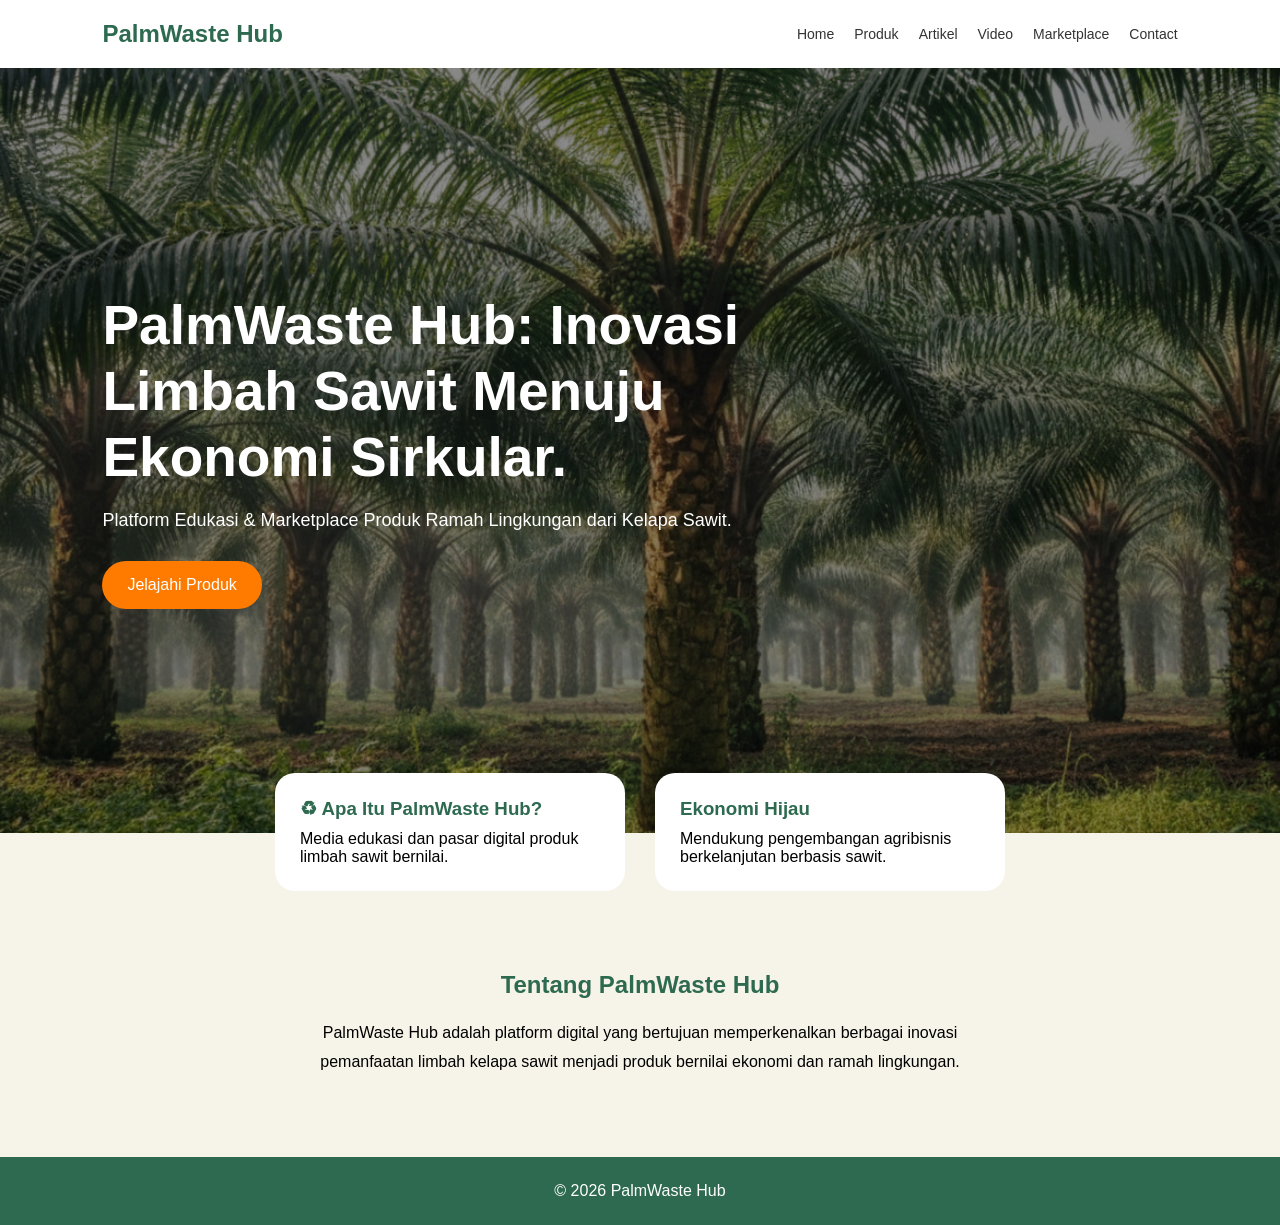
<file: index.html>
<!DOCTYPE html>
<html lang="id">
<head>
    <meta charset="UTF-8">
    <meta name="viewport" content="width=device-width, initial-scale=1.0">
    <title>PalmWaste Hub</title>

    <link rel="stylesheet" href="css/index.css">

    
</head>
<body>

<nav class="navbar">

    <div class="logo">
        PalmWaste Hub
    </div>

    <ul>
        <li><a href="index.html">Home</a></li>
        <li><a href="katalog.html">Produk</a></li>
        <li><a href="artikel.html">Artikel</a></li>
        <li><a href="video.html">Video</a></li>
        <li><a href="marketplace.html">Marketplace</a></li>
        <li><a href="contact.html">Contact</a></li>
    </ul>

</nav>

<section class="hero">

    <div class="overlay"></div>

    <div class="hero-content">

        <h1>
            PalmWaste Hub:
            Inovasi Limbah Sawit
            Menuju Ekonomi Sirkular.
        </h1>

        <p>
            Platform Edukasi & Marketplace
            Produk Ramah Lingkungan dari
            Kelapa Sawit.
        </p>

        <a href="katalog.html" class="btn">
            Jelajahi Produk
        </a>

    </div>

</section>

<section class="info-section">

    <div class="info-card">

        <h3>♻ Apa Itu PalmWaste Hub?</h3>

        <p>
            Media edukasi dan pasar digital
            produk limbah sawit bernilai.
        </p>

    </div>

    <div class="info-card">

        <h3>Ekonomi Hijau</h3>

        <p>
            Mendukung pengembangan agribisnis
            berkelanjutan berbasis sawit.
        </p>

    </div>

</section>

<section class="about">

    <h2>Tentang PalmWaste Hub</h2>

    <p>
        PalmWaste Hub adalah platform digital yang
        bertujuan memperkenalkan berbagai inovasi
        pemanfaatan limbah kelapa sawit menjadi
        produk bernilai ekonomi dan ramah lingkungan.
    </p>

</section>

<footer>

    <p>
        © 2026 PalmWaste Hub
    </p>

</footer>

<!-- <script src="js/main.js"></script> -->

</body>
</html>
</file>
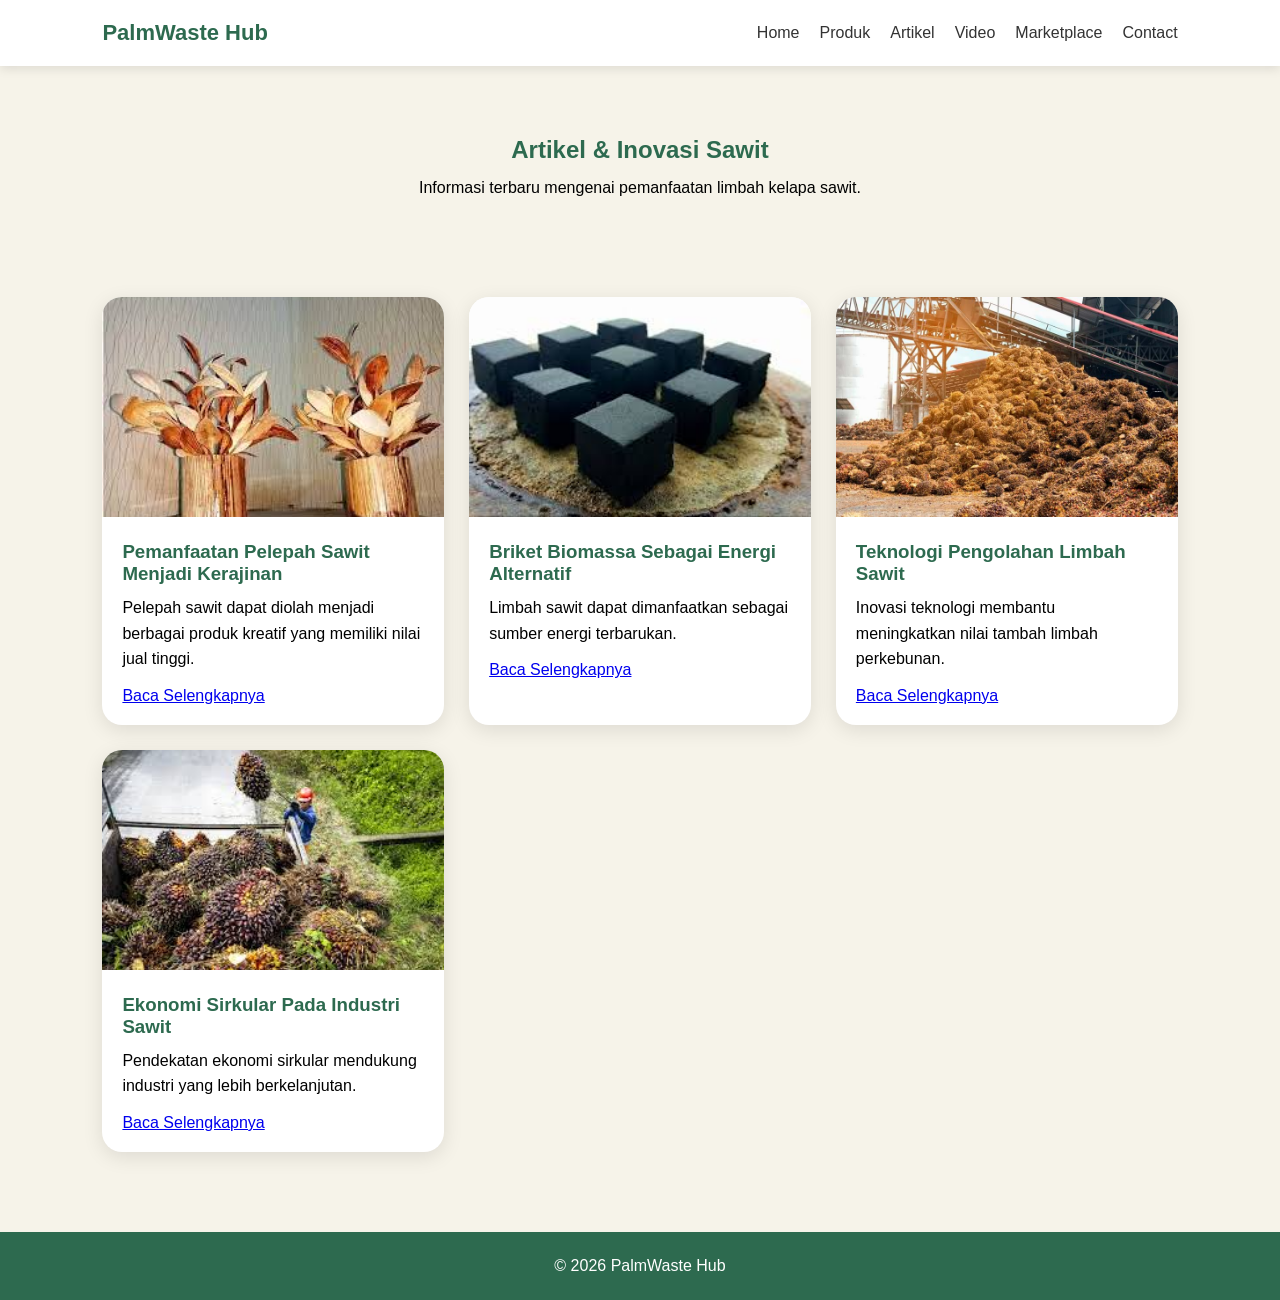
<file: artikel.html>
<!DOCTYPE html>
<html lang="id">
<head>
    <meta charset="UTF-8">
    <meta name="viewport" content="width=device-width, initial-scale=1.0">
    <title>Artikel Inovasi | PalmWaste Hub</title>

    <link rel="stylesheet" href="css/artikel.css">

    
</head>
<body>

<nav class="navbar">

    <div class="logo">
        PalmWaste Hub
    </div>

    <ul>
        <li><a href="index.html">Home</a></li>
        <li><a href="katalog.html">Produk</a></li>
        <li><a href="artikel.html">Artikel</a></li>
        <li><a href="video.html">Video</a></li>
        <li><a href="marketplace.html">Marketplace</a></li>
        <li><a href="contact.html">Contact</a></li>
    </ul>

</nav>

<section class="hero">

    <h1>Artikel & Inovasi Sawit</h1>

    <p>
        Informasi terbaru mengenai pemanfaatan limbah kelapa sawit.
    </p>

</section>

<section class="artikel-container">

    <div class="artikel-card">

        <img src="images/artikel1.jpg" alt="artikel1">

        <div class="content">

            <h3>
                Pemanfaatan Pelepah Sawit Menjadi Kerajinan
            </h3>

            <p>
                Pelepah sawit dapat diolah menjadi berbagai
                produk kreatif yang memiliki nilai jual tinggi.
            </p>

            
            <a href="https://www.asianagri.com/id/media-publikasi/artikel/kerajinan-dari-pelepah-sawit-yang-bernilai-ekonomis/" >Baca Selengkapnya</a>
           

        </div>

    </div>

    <div class="artikel-card">

        <img src="images/artikel2.jpg" alt="artikel2">

        <div class="content">

            <h3>
                Briket Biomassa Sebagai Energi Alternatif
            </h3>

            <p>
                Limbah sawit dapat dimanfaatkan sebagai
                sumber energi terbarukan.
            </p>

            <a href="https://ftmm.unair.ac.id/sumber-energi-alternatif-ini-keuntungan-pakai-briket-bio-arang-daun-kering/">
                Baca Selengkapnya
            </a>

        </div>

    </div>

    <div class="artikel-card">

        <img src="images/artikel3.jpg" alt="artikel3">

        <div class="content">

            <h3>
                Teknologi Pengolahan Limbah Sawit
            </h3>

            <p>
                Inovasi teknologi membantu meningkatkan
                nilai tambah limbah perkebunan.
            </p>

            <a href="https://gokomodo.com/blog/kemana-perginya-limbah-kelapa-sawit-temukan-jawabannya-di-artikel-ini">Baca Selengkapnya</a>

        </div>

    </div>

    <div class="artikel-card">

        <img src="images/artikel4.jpg" alt="artikel4">

        <div class="content">

            <h3>
                Ekonomi Sirkular Pada Industri Sawit
            </h3>

            <p>
                Pendekatan ekonomi sirkular mendukung
                industri yang lebih berkelanjutan.
            </p>

            <a href="https://haisawit.co.id/news/detail/sirkular-ekonomi-industri-sawit-jadi-kunci-utama-capai-target-net-zero-emission">Baca Selengkapnya</a>

        </div>

    </div>

</section>

<footer>
    <p>© 2026 PalmWaste Hub</p>
</footer>
<!-- <script src="js/artikel.js"></script> -->
</body>
</html>
</file>
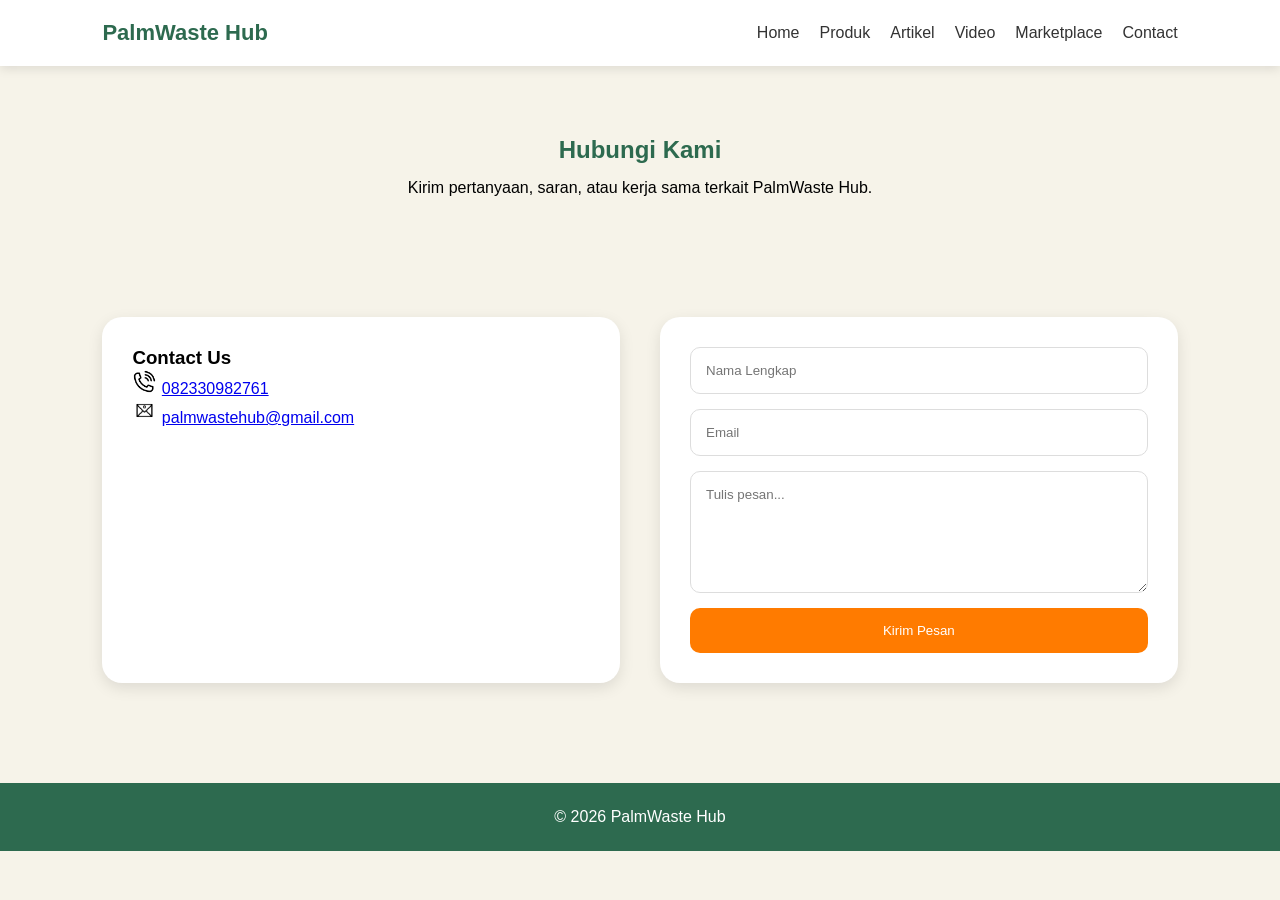
<file: contact.html>
<!DOCTYPE html>
<html lang="id">
<head>
    <meta charset="UTF-8">
    <meta name="viewport" content="width=device-width, initial-scale=1.0">
    <title>Contact | PalmWaste Hub</title>

    <link rel="stylesheet" href="css/contact.css">

    
</head>
<body>

<nav class="navbar">

    <div class="logo">
        PalmWaste Hub
    </div>

    <ul>
        <li><a href="index.html">Home</a></li>
        <li><a href="katalog.html">Produk</a></li>
        <li><a href="artikel.html">Artikel</a></li>
        <li><a href="video.html">Video</a></li>
        <li><a href="marketplace.html">Marketplace</a></li>
        <li><a href="contact.html">Contact</a></li>
    </ul>

</nav>

<section class="hero">

    <h1>Hubungi Kami</h1>

    <p>
        Kirim pertanyaan, saran, atau kerja sama terkait PalmWaste Hub.
    </p>

</section>

<section class="contact-section">

    <div class="contact-info">
        <h3>Contact Us</h3>
        <img src="images/Telefon.png" alt="">
        <a href="tel:082330982761">082330982761</a><br>
        <img src="images/email.png" alt="">
        <a href="mailto:brigitaayudiaamella@gmail.com">palmwastehub@gmail.com</a>
    </div>

    <form id="contactForm" class="contact-form">

        <input
        type="text"
        id="nama"
        placeholder="Nama Lengkap"
        required>

        <input
        type="email"
        id="email"
        placeholder="Email"
        required>

        <textarea
        id="pesan"
        rows="6"
        placeholder="Tulis pesan..."
        required></textarea>

        <button type="submit">
            Kirim Pesan
        </button>

    </form>

</section>

<footer>

    <p>
        © 2026 PalmWaste Hub
    </p>

</footer>

<script src="js/contact.js"></script>

</body>
</html>
</file>
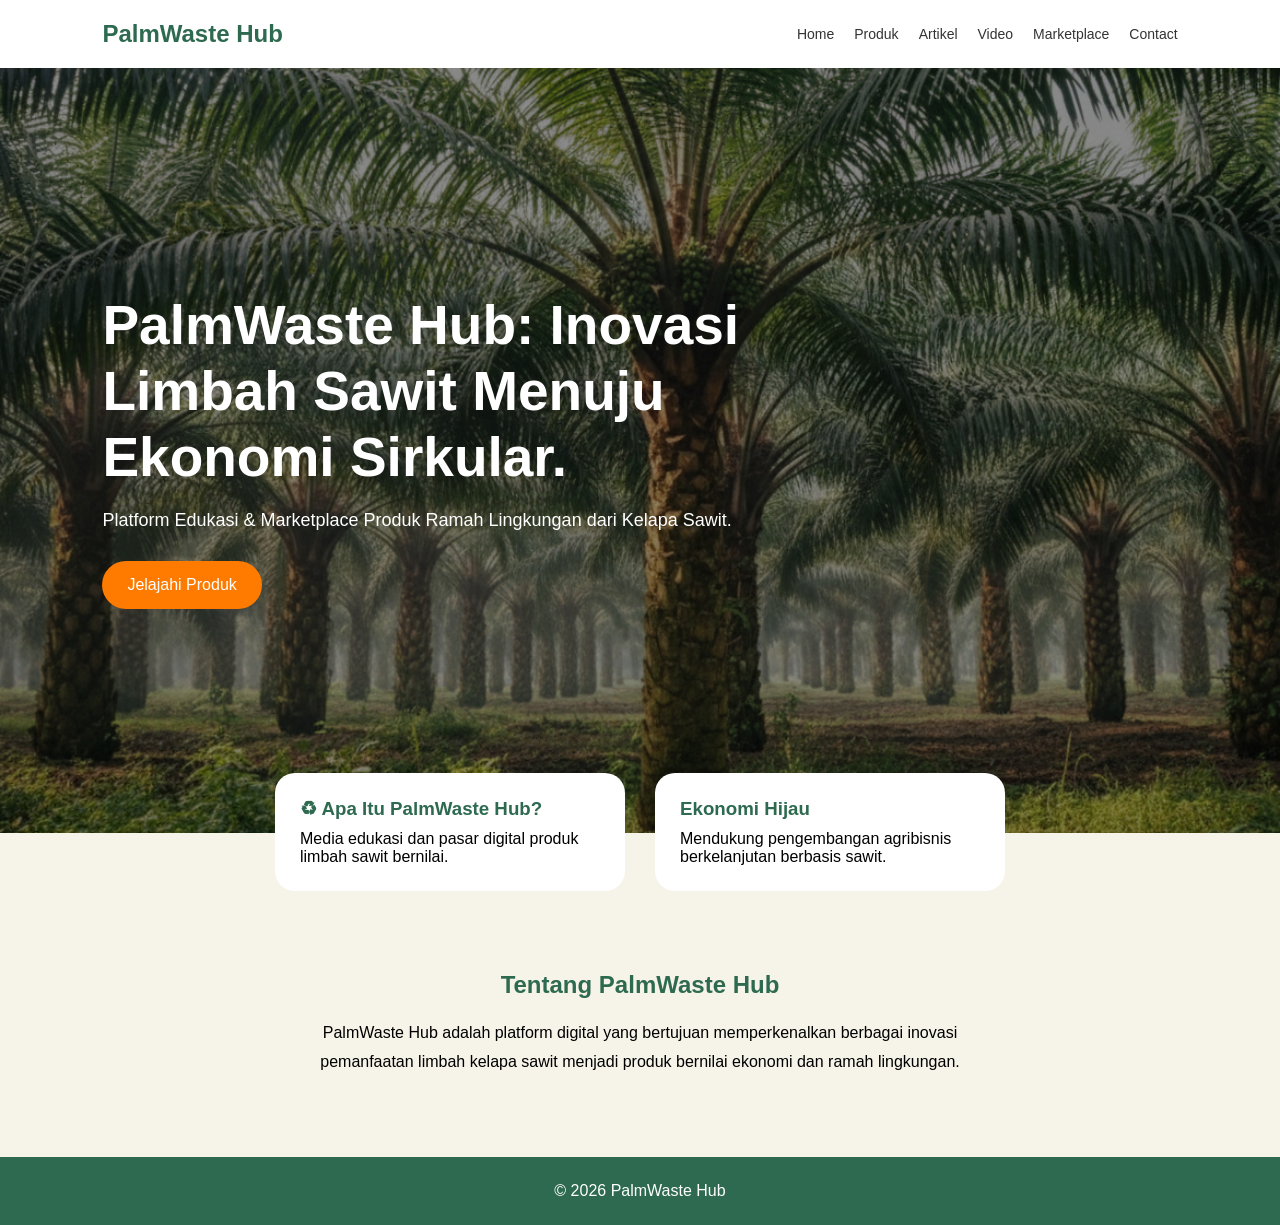
<file: indext.html>
<!DOCTYPE html>
<html lang="id">
<head>
    <meta charset="UTF-8">
    <meta name="viewport" content="width=device-width, initial-scale=1.0">
    <title>PalmWaste Hub</title>

    <link rel="stylesheet" href="css/index.css">

    
</head>
<body>

<nav class="navbar">

    <div class="logo">
        PalmWaste Hub
    </div>

    <ul>
        <li><a href="indext.html">Home</a></li>
        <li><a href="katalog.html">Produk</a></li>
        <li><a href="artikel.html">Artikel</a></li>
        <li><a href="video.html">Video</a></li>
        <li><a href="marketplace.html">Marketplace</a></li>
        <li><a href="contact.html">Contact</a></li>
    </ul>

</nav>

<section class="hero">

    <div class="overlay"></div>

    <div class="hero-content">

        <h1>
            PalmWaste Hub:
            Inovasi Limbah Sawit
            Menuju Ekonomi Sirkular.
        </h1>

        <p>
            Platform Edukasi & Marketplace
            Produk Ramah Lingkungan dari
            Kelapa Sawit.
        </p>

        <a href="katalog.html" class="btn">
            Jelajahi Produk
        </a>

    </div>

</section>

<section class="info-section">

    <div class="info-card">

        <h3>♻ Apa Itu PalmWaste Hub?</h3>

        <p>
            Media edukasi dan pasar digital
            produk limbah sawit bernilai.
        </p>

    </div>

    <div class="info-card">

        <h3>Ekonomi Hijau</h3>

        <p>
            Mendukung pengembangan agribisnis
            berkelanjutan berbasis sawit.
        </p>

    </div>

</section>

<section class="about">

    <h2>Tentang PalmWaste Hub</h2>

    <p>
        PalmWaste Hub adalah platform digital yang
        bertujuan memperkenalkan berbagai inovasi
        pemanfaatan limbah kelapa sawit menjadi
        produk bernilai ekonomi dan ramah lingkungan.
    </p>

</section>

<footer>

    <p>
        © 2026 PalmWaste Hub
    </p>

</footer>

<!-- <script src="js/main.js"></script> -->

</body>
</html>
</file>
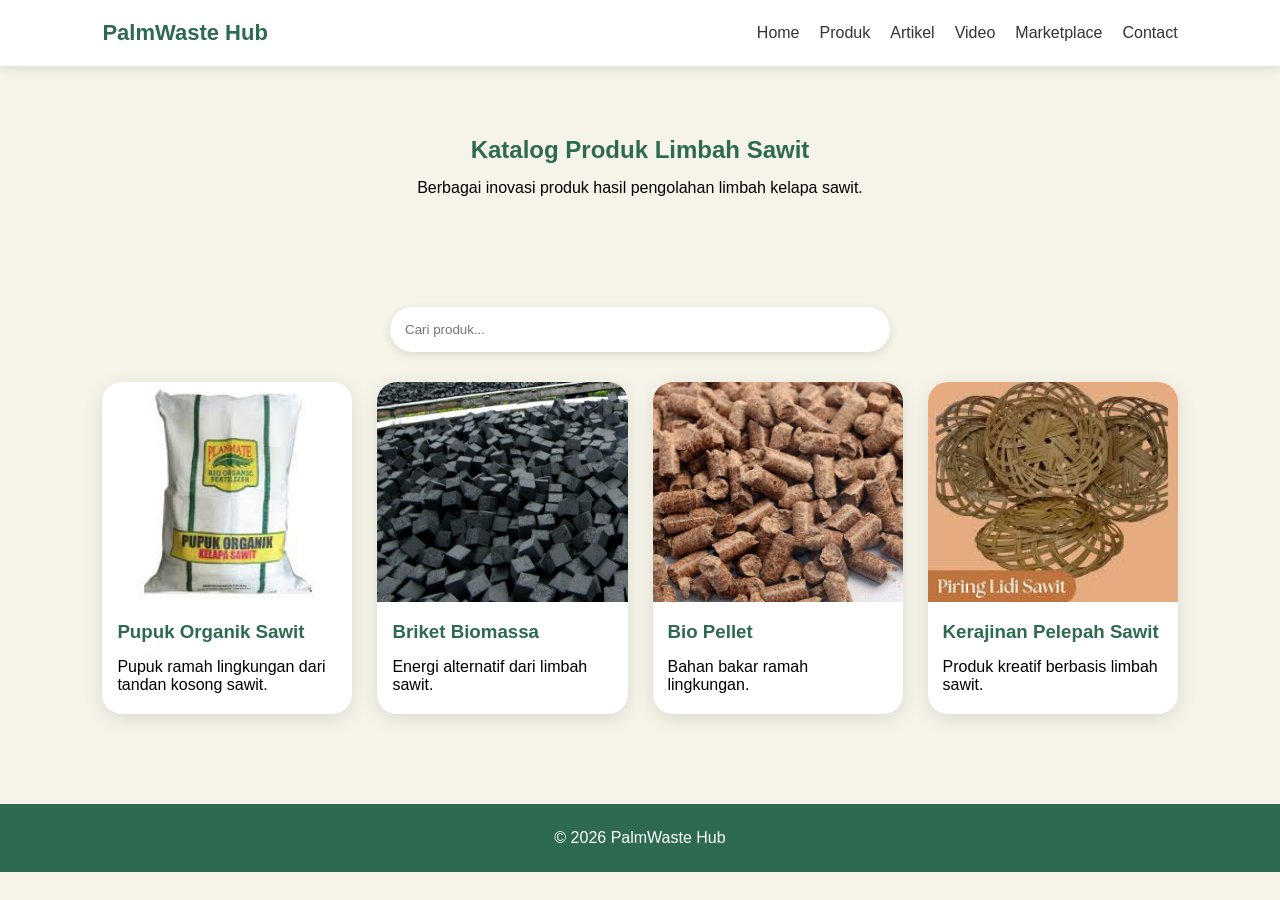
<file: katalog.html>
<!DOCTYPE html>
<html lang="id">
<head>
    <meta charset="UTF-8">
    <meta name="viewport" content="width=device-width, initial-scale=1.0">
    <title>Katalog Produk | PalmWaste Hub</title>

    <link rel="stylesheet" href="css/katalog.css">

    
</head>
<body>

<nav class="navbar">

    <div class="logo">
        PalmWaste Hub
    </div>

    <ul>
        <li><a href="index.html">Home</a></li>
        <li><a href="katalog.html">Produk</a></li>
        <li><a href="artikel.html">Artikel</a></li>
        <li><a href="video.html">Video</a></li>
        <li><a href="marketplace.html">Marketplace</a></li>
        <li><a href="contact.html">Contact</a></li>
    </ul>

</nav>

<section class="hero">

    <h1>Katalog Produk Limbah Sawit</h1>

    <p>
        Berbagai inovasi produk hasil pengolahan limbah kelapa sawit.
    </p>

</section>

<section class="produk">

    <div class="search-box">

        <input
        type="text"
        id="searchInput"
        placeholder="Cari produk...">

    </div>

    <div class="produk-grid" id="produkGrid">

        <div class="card">

            <img src="images/pupuk.jpg" alt="pupuk">

            <h3>Pupuk Organik Sawit</h3>

            <p>
                Pupuk ramah lingkungan dari tandan kosong sawit.
            </p>

        </div>

        <div class="card">

            <img src="images/briket.jpg" alt="briket">

            <h3>Briket Biomassa</h3>

            <p>
                Energi alternatif dari limbah sawit.
            </p>

        </div>

        <div class="card">

            <img src="images/pellet.jpg" alt="pellet">

            <h3>Bio Pellet</h3>

            <p>
                Bahan bakar ramah lingkungan.
            </p>

        </div>

        <div class="card">

            <img src="images/kerajinan.jpg" alt="kerajinan">

            <h3>Kerajinan Pelepah Sawit</h3>

            <p>
                Produk kreatif berbasis limbah sawit.
            </p>

        </div>

    </div>

</section>

<footer>
    <p>© 2026 PalmWaste Hub</p>
</footer>

<script src="js/katalog.js"></script>

</body>
</html>
</file>
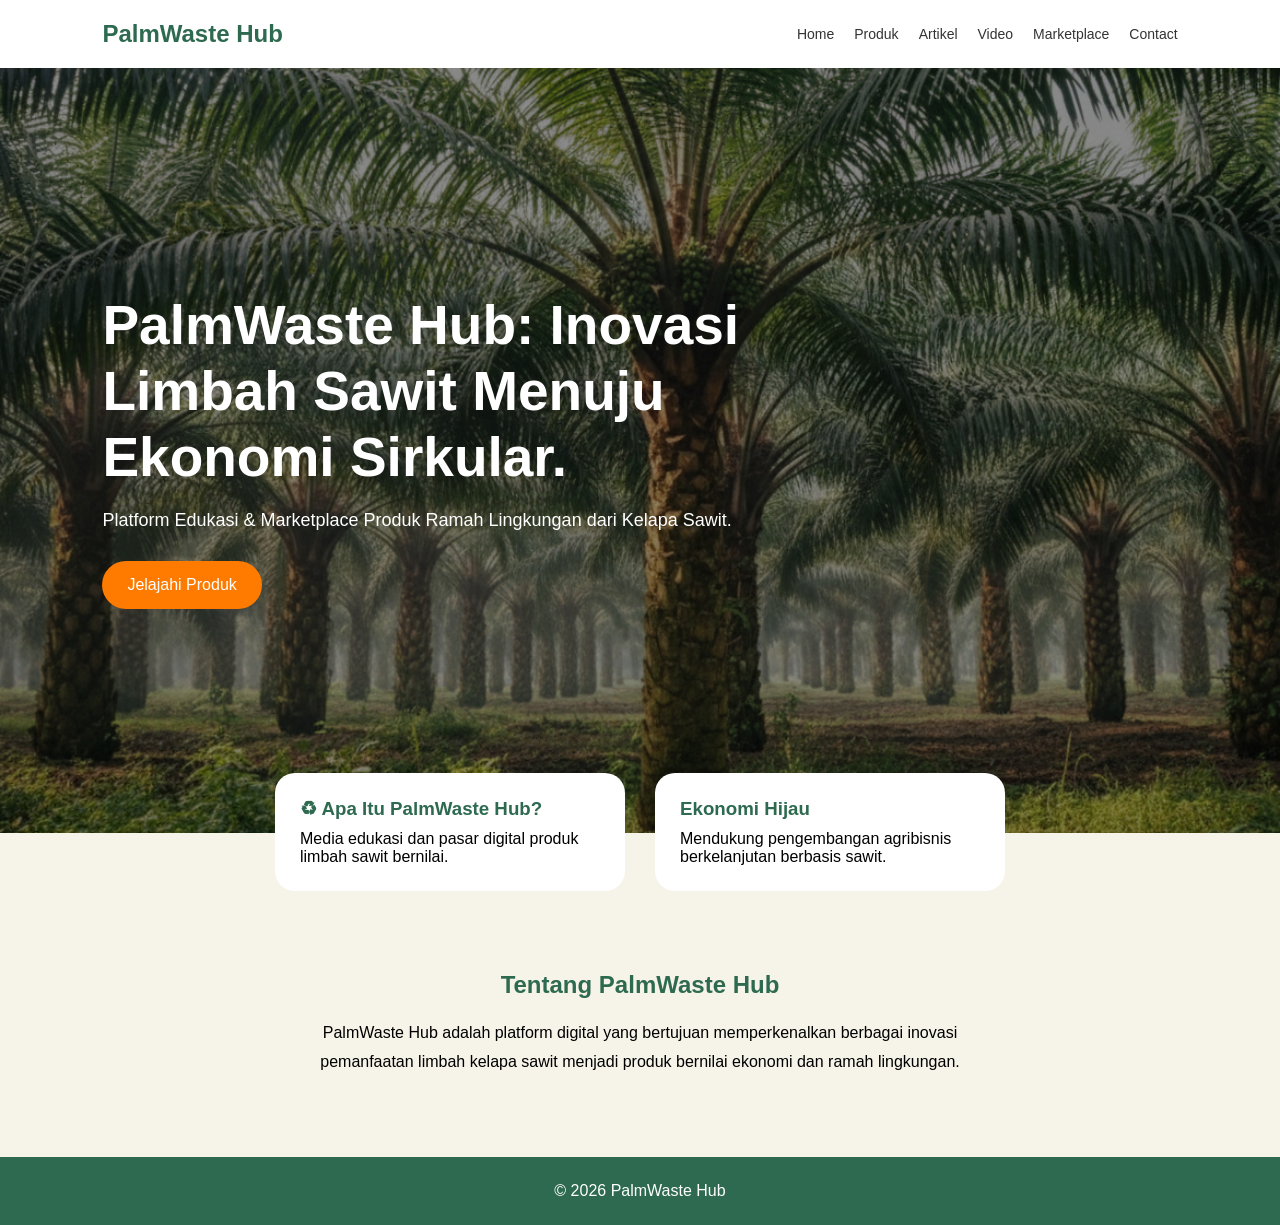
<file: main.html>
<!DOCTYPE html>
<html lang="id">
<head>
    <meta charset="UTF-8">
    <meta name="viewport" content="width=device-width, initial-scale=1.0">
    <title>PalmWaste Hub</title>

    <link rel="stylesheet" href="css/main.css">

    
</head>
<body>

<nav class="navbar">

    <div class="logo">
        PalmWaste Hub
    </div>

    <ul>
        <li><a href="main.html">Home</a></li>
        <li><a href="katalog.html">Produk</a></li>
        <li><a href="artikel.html">Artikel</a></li>
        <li><a href="video.html">Video</a></li>
        <li><a href="marketplace.html">Marketplace</a></li>
        <li><a href="contact.html">Contact</a></li>
    </ul>

</nav>

<section class="hero">

    <div class="overlay"></div>

    <div class="hero-content">

        <h1>
            PalmWaste Hub:
            Inovasi Limbah Sawit
            Menuju Ekonomi Sirkular.
        </h1>

        <p>
            Platform Edukasi & Marketplace
            Produk Ramah Lingkungan dari
            Kelapa Sawit.
        </p>

        <a href="katalog.html" class="btn">
            Jelajahi Produk
        </a>

    </div>

</section>

<section class="info-section">

    <div class="info-card">

        <h3>♻ Apa Itu PalmWaste Hub?</h3>

        <p>
            Media edukasi dan pasar digital
            produk limbah sawit bernilai.
        </p>

    </div>

    <div class="info-card">

        <h3>Ekonomi Hijau</h3>

        <p>
            Mendukung pengembangan agribisnis
            berkelanjutan berbasis sawit.
        </p>

    </div>

</section>

<section class="about">

    <h2>Tentang PalmWaste Hub</h2>

    <p>
        PalmWaste Hub adalah platform digital yang
        bertujuan memperkenalkan berbagai inovasi
        pemanfaatan limbah kelapa sawit menjadi
        produk bernilai ekonomi dan ramah lingkungan.
    </p>

</section>

<footer>

    <p>
        © 2026 PalmWaste Hub
    </p>

</footer>

<!-- <script src="js/main.js"></script> -->

</body>
</html>
</file>
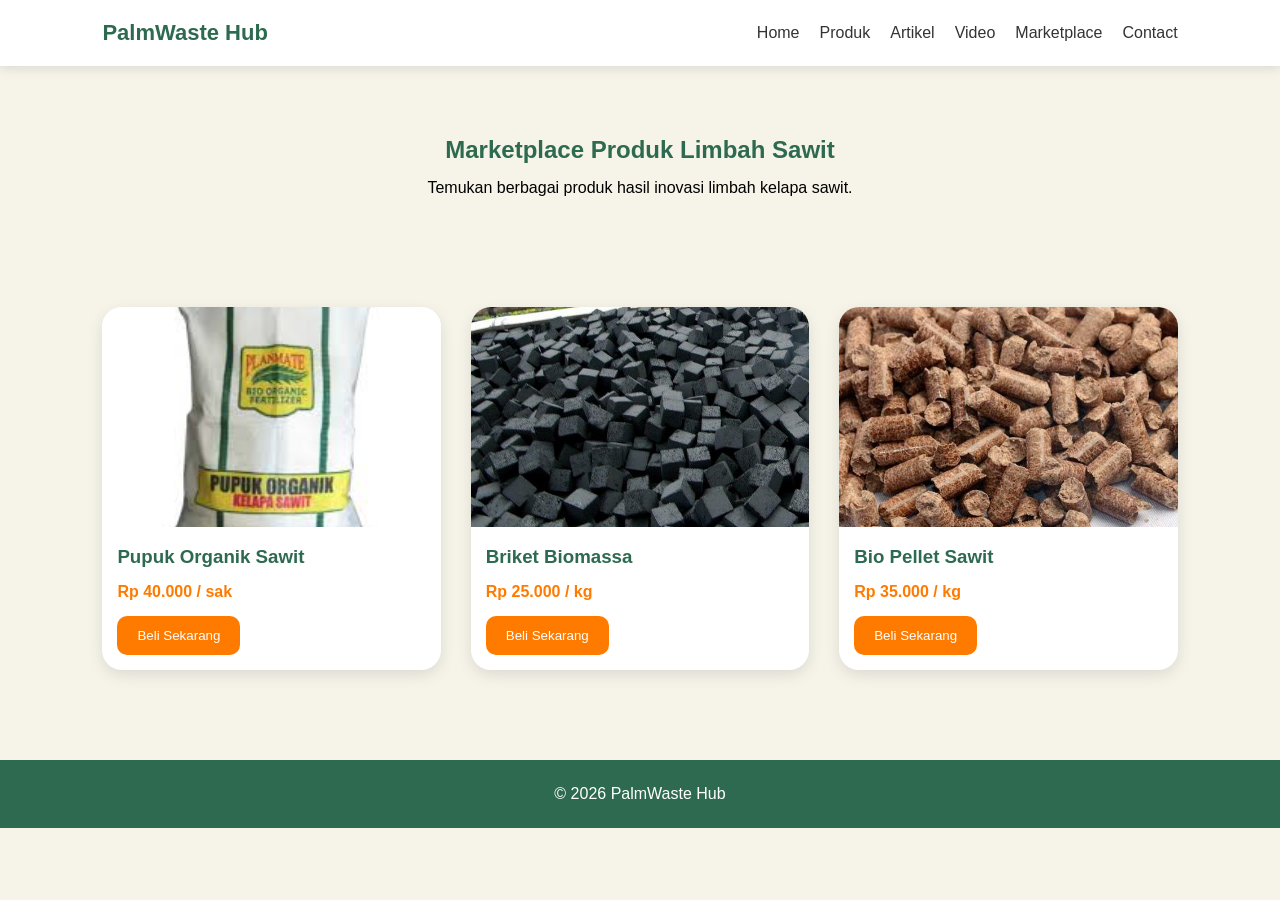
<file: marketplace.html>
<!DOCTYPE html>
<html lang="id">
<head>
    <meta charset="UTF-8">
    <meta name="viewport" content="width=device-width, initial-scale=1.0">
    <title>Marketplace | PalmWaste Hub</title>

    <link rel="stylesheet" href="css/marketplace.css">

    
</head>
<body>

<nav class="navbar">

    <div class="logo">
        PalmWaste Hub
    </div>

    <ul>
        <li><a href="index.html">Home</a></li>
        <li><a href="katalog.html">Produk</a></li>
        <li><a href="artikel.html">Artikel</a></li>
        <li><a href="video.html">Video</a></li>
        <li><a href="marketplace.html">Marketplace</a></li>
        <li><a href="contact.html">Contact</a></li>
    </ul>

</nav>

<section class="hero">

    <h1>Marketplace Produk Limbah Sawit</h1>

    <p>
        Temukan berbagai produk hasil inovasi limbah kelapa sawit.
    </p>

</section>

<section class="market-container">

    <div class="product-card">

        <img src="images/pupuk.jpg" alt="Pupuk Organik">

        <h3>Pupuk Organik Sawit</h3>

        <p class="price">Rp 40.000 / sak</p>

        <button class="buy-btn">
            Beli Sekarang
        </button>

    </div>

    <div class="product-card">

        <img src="images/briket.jpg" alt="Briket Biomassa">

        <h3>Briket Biomassa</h3>

        <p class="price">Rp 25.000 / kg</p>

        <button class="buy-btn">
            Beli Sekarang
        </button>

    </div>

    <div class="product-card">

        <img src="images/pellet.jpg" alt="Bio Pellet">

        <h3>Bio Pellet Sawit</h3>

        <p class="price">Rp 35.000 / kg</p>

        <button class="buy-btn">
            Beli Sekarang
        </button>

    </div>

</section>

<footer>
    <p>© 2026 PalmWaste Hub</p>
</footer>

<script src="js/marketplace.js"></script>

</body>
</html>
</file>
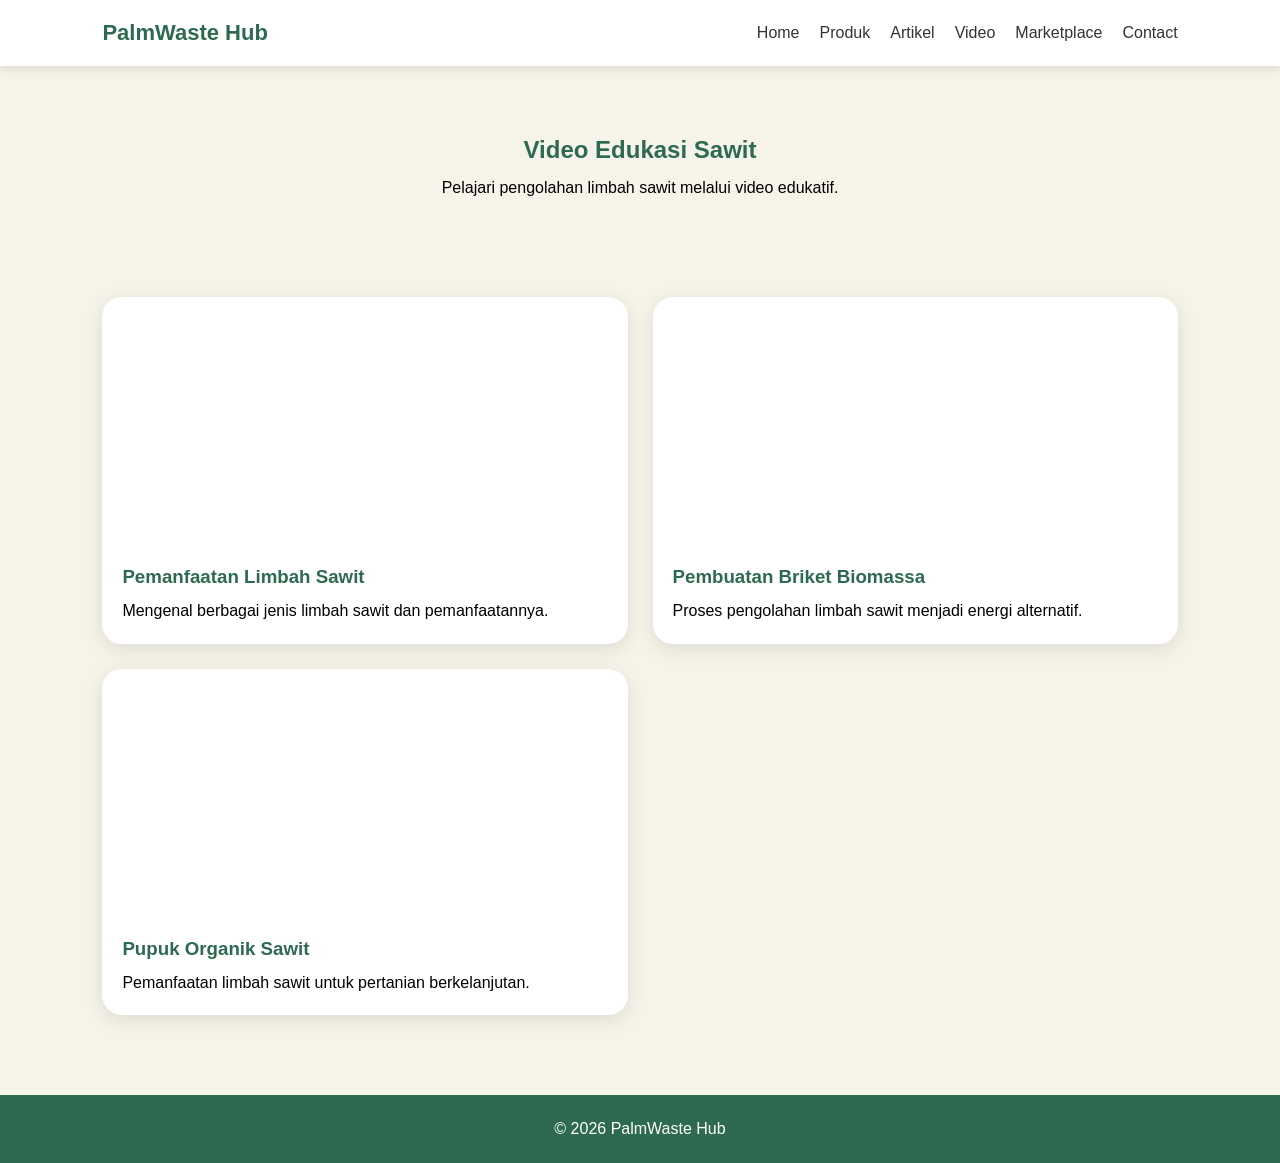
<file: video.html>
<!DOCTYPE html>
<html lang="id">
<head>
    <meta charset="UTF-8">
    <meta name="viewport" content="width=device-width, initial-scale=1.0">
    <title>Video Edukasi | PalmWaste Hub</title>

    <link rel="stylesheet" href="css/video.css">

    
</head>
<body>

<nav class="navbar">

    <div class="logo">
        PalmWaste Hub
    </div>

    <ul>
        <li><a href="index.html">Home</a></li>
        <li><a href="katalog.html">Produk</a></li>
        <li><a href="artikel.html">Artikel</a></li>
        <li><a href="video.html">Video</a></li>
        <li><a href="marketplace.html">Marketplace</a></li>
        <li><a href="contact.html">Contact</a></li>
    </ul>

</nav>

<section class="hero">

    <h1>Video Edukasi Sawit</h1>

    <p>
        Pelajari pengolahan limbah sawit melalui video edukatif.
    </p>

</section>

<section class="video-container">

    <div class="video-card">

       <iframe
            src="https://www.youtube.com/embed/0t1BIZ-p8bY"
            allowfullscreen>
        </iframe>

        <h3>Pemanfaatan Limbah Sawit</h3>

        <p>
            Mengenal berbagai jenis limbah sawit dan pemanfaatannya.
        </p>

    </div>

    <div class="video-card">

        <iframe
            src="https://www.youtube.com/embed/B6IrVJ20cOo"
            allowfullscreen>
        </iframe>

        <h3>Pembuatan Briket Biomassa</h3>

        <p>
            Proses pengolahan limbah sawit menjadi energi alternatif.
        </p>

    </div>

    <div class="video-card">

        <iframe
        src="https://www.youtube.com/embed/TFGnow1wLAc"
        allowfullscreen>
        </iframe>

        <h3>Pupuk Organik Sawit</h3>

        <p>
            Pemanfaatan limbah sawit untuk pertanian berkelanjutan.
        </p>

    </div>

</section>

<footer>
    <p>© 2026 PalmWaste Hub</p>
</footer>

</body>
</html>
</file>
<file: css/index.css>
*{
    margin:0;
    padding:0;
    box-sizing:border-box;
    font-family:'Poppins',sans-serif;
}

body{
    background:#f6f3e9;
}

/* NAVBAR */

.navbar{
    background:white;
    display:flex;
    justify-content:space-between;
    align-items:center;
    padding:20px 8%;
    box-shadow:0 3px 10px rgba(0,0,0,.1);
}

.logo{
    font-size:24px;
    font-weight:700;
    color:#2d6a4f;
}

.navbar ul{
    display:flex;
    gap:20px;
    list-style:none;
}

.navbar a{
    text-decoration:none;
    color:#333;
    font-size:14px;
    font-weight:500;
}

.navbar a:hover{
    color:#ff7b00;
}

/* HERO */

.hero{
    height:85vh;

    background:url("../images/hero.jpg");
    background-size:cover;
    background-position:center;

    position:relative;

    display:flex;
    align-items:center;

    padding:0 8%;
}

.overlay{
    position:absolute;
    inset:0;
    background:rgba(0,0,0,.45);
}

.hero-content{
    position:relative;
    color:white;
    max-width:650px;
}

.hero-content h1{
    font-size:55px;
    line-height:1.2;
    margin-bottom:20px;
}

.hero-content p{
    font-size:18px;
    margin-bottom:30px;
}

.btn{
    display:inline-block;

    background:#ff7b00;

    color:white;
    text-decoration:none;

    padding:15px 25px;

    border-radius:30px;
}

.btn:hover{
    background:#e56f00;
}

/* INFO CARD */

.info-section{
    display:flex;
    justify-content:center;
    gap:30px;

    margin-top:-60px;

    position:relative;
    z-index:2;
}

.info-card{
    width:350px;

    background:white;

    padding:25px;

    border-radius:20px;

    /* box-shadow:0 5px 20px rgba(0,0,0,.1); */
}

.info-card h3{
    color:#2d6a4f;
    margin-bottom:10px;
}

/* ABOUT */

.about{
    padding:80px 10%;
    text-align:center;
}

.about h2{
    color:#2d6a4f;
    margin-bottom:20px;
}

.about p{
    max-width:700px;
    margin:auto;
    line-height:1.8;
}

/* FOOTER */

footer{
    background:#2d6a4f;
    color:white;
    text-align:center;
    padding:25px;
}

/* RESPONSIVE */

@media(max-width:768px){

    .navbar{
        flex-direction:column;
        gap:20px;
    }

    .navbar ul{
        flex-wrap:wrap;
        justify-content:center;
    }

    .hero-content h1{
        font-size:34px;
    }

    .info-section{
        flex-direction:column;
        align-items:center;
    }

    .info-card{
        width:90%;
    }

}
</file>
<file: css/artikel.css>
*{
    margin:0;
    padding:0;
    box-sizing:border-box;
    font-family:'Poppins',sans-serif;
}

body{
    background:#f6f3e9;
}

.navbar{
    background:white;
    display:flex;
    justify-content:space-between;
    align-items:center;
    padding:20px 8%;
    box-shadow:0 3px 10px rgba(0,0,0,.1);
}

.logo{
    color:#2d6a4f;
    font-size:22px;
    font-weight:700;
}

.navbar ul{
    display:flex;
    gap:20px;
    list-style:none;
}

.navbar a{
    text-decoration:none;
    color:#333;
}

.hero{
    text-align:center;
    padding:70px 20px;
}

.hero h1{
    color:#2d6a4f;
    margin-bottom:15px;
}

.artikel-container{
    padding:30px 8%;

    display:grid;

    grid-template-columns:
    repeat(auto-fit,minmax(280px,1fr));

    gap:25px;
}

.artikel-card{
    background:white;
    border-radius:20px;
    overflow:hidden;
    box-shadow:0 5px 20px rgba(0,0,0,.1);
    transition:.3s;
}

.artikel-card:hover{
    transform:translateY(-8px);
}

.artikel-card img{
    width:100%;
    height:220px;
    object-fit:cover;
}

.content{
    padding:20px;
}

.content h3{
    color:#2d6a4f;
    margin-bottom:10px;
}

.content p{
    margin-bottom:15px;
    line-height:1.6;
}

.content button{
    border:none;
    background:#ff7b00;
    color:white;
    padding:10px 20px;
    border-radius:10px;
    /* cursor:pointer;  mengubah ikon panah, ikon tangan   */
}

footer{
    margin-top:50px;
    background:#2d6a4f;
    color:white;
    text-align:center;
    padding:25px;
}

@media(max-width:768px){

    .navbar{
        flex-direction:column;
        gap:15px;
    }

    .navbar ul{
        flex-wrap:wrap;
        justify-content:center;
    }

}
</file>
<file: css/contact.css>
*{
    margin:0;
    padding:0;
    box-sizing:border-box;
    font-family:'Poppins',sans-serif;
}

body{
    background:#f6f3e9;
}

.navbar{
    background:white;
    display:flex;
    justify-content:space-between;
    align-items:center;
    padding:20px 8%;
    box-shadow:0 3px 10px rgba(0,0,0,.1);
}

.logo{
    color:#2d6a4f;
    font-size:22px;
    font-weight:700;
}

.navbar ul{
    display:flex;
    gap:20px;
    list-style:none;
}

.navbar a{
    text-decoration:none;
    color:#333;
}

.hero{
    text-align:center;
    padding:70px 20px;
}

.hero h1{
    color:#2d6a4f;
    margin-bottom:15px;
}

.contact-section{
    padding:50px 8%;

    display:grid;
    grid-template-columns:1fr 1fr;
    gap:40px;
}

.contact-info img {
    width: 25px;
    height: 25px;
}
.contact-info{
    background:white;
    padding:30px;
    border-radius:20px;
    box-shadow:0 5px 15px rgba(0,0,0,.1);
}

.contact-info h2{
    color:#2d6a4f;
    margin-bottom:20px;
}

.contact-info p{
    margin-bottom:15px;
}

.contact-form{
    background:white;
    padding:30px;
    border-radius:20px;
    box-shadow:0 5px 15px rgba(0,0,0,.1);

    display:flex;
    flex-direction:column;
    gap:15px;
}

.contact-form input,
.contact-form textarea{
    padding:15px;
    border:1px solid #ddd;
    border-radius:10px;
}

.contact-form button{
    border:none;
    background:#ff7b00;
    color:white;
    padding:15px;
    border-radius:10px;
    cursor:pointer;
}

footer{
    margin-top:50px;
    background:#2d6a4f;
    color:white;
    text-align:center;
    padding:25px;
}

@media(max-width:768px){

    .navbar{
        flex-direction:column;
        gap:15px;
    }

    .navbar ul{
        flex-wrap:wrap;
        justify-content:center;
    }

    .contact-section{
        grid-template-columns:1fr;
    }

}
</file>
<file: css/katalog.css>
*{
    margin:0;
    padding:0;
    box-sizing:border-box;
    font-family:'Poppins',sans-serif;
}

body{
    background:#f6f3e9;
}

.navbar{
    background:white;
    display:flex;
    justify-content:space-between;
    align-items:center;
    padding:20px 8%;
    box-shadow:0 3px 10px rgba(0,0,0,.1);
}

.logo{
    color:#2d6a4f;
    font-weight:700;
    font-size:22px;
}

.navbar ul{
    display:flex;
    gap:20px;
    list-style:none;
}

.navbar a{
    text-decoration:none;
    color:#333;
}

.hero{
    text-align:center;
    padding:70px 20px;
}

.hero h1{
    color:#2d6a4f;
    margin-bottom:15px;
}

.search-box{
    text-align:center;
    margin-bottom:30px;
}

.search-box input{
    width:500px;
    max-width:90%;
    padding:15px;
    border:none;
    border-radius:30px;
    box-shadow:0 3px 10px rgba(0,0,0,.1);
}

.produk{
    padding:40px 8%;
}

.produk-grid{
    display:grid;
    grid-template-columns:
    repeat(auto-fit,minmax(250px,1fr));

    gap:25px;
}

.card{
    background:white;
    border-radius:20px;
    overflow:hidden;
    box-shadow:0 5px 20px rgba(0,0,0,.1);
    transition:.3s;
}

.card:hover{
    transform:translateY(-10px);
}

.card img{
    width:100%;
    height:220px;
    object-fit:cover;
}

.card h3{
    padding:15px;
    color:#2d6a4f;
}

.card p{
    padding:0 15px 20px;
}

footer{
    background:#2d6a4f;
    color:white;
    text-align:center;
    padding:25px;
    margin-top:50px;
}

@media(max-width:768px){

    .navbar{
        flex-direction:column;
        gap:15px;
    }

    .navbar ul{
        flex-wrap:wrap;
        justify-content:center;
    }

}
</file>
<file: css/main.css>
*{
    margin:0;
    padding:0;
    box-sizing:border-box;
    font-family:'Poppins',sans-serif;
}

body{
    background:#f6f3e9;
}

/* NAVBAR */

.navbar{
    background:white;
    display:flex;
    justify-content:space-between;
    align-items:center;
    padding:20px 8%;
    box-shadow:0 3px 10px rgba(0,0,0,.1);
}

.logo{
    font-size:24px;
    font-weight:700;
    color:#2d6a4f;
}

.navbar ul{
    display:flex;
    gap:20px;
    list-style:none;
}

.navbar a{
    text-decoration:none;
    color:#333;
    font-size:14px;
    font-weight:500;
}

.navbar a:hover{
    color:#ff7b00;
}

/* HERO */

.hero{
    height:85vh;

    background:url("../images/hero.jpg");
    background-size:cover;
    background-position:center;

    position:relative;

    display:flex;
    align-items:center;

    padding:0 8%;
}

.overlay{
    position:absolute;
    inset:0;
    background:rgba(0,0,0,.45);
}

.hero-content{
    position:relative;
    color:white;
    max-width:650px;
}

.hero-content h1{
    font-size:55px;
    line-height:1.2;
    margin-bottom:20px;
}

.hero-content p{
    font-size:18px;
    margin-bottom:30px;
}

.btn{
    display:inline-block;

    background:#ff7b00;

    color:white;
    text-decoration:none;

    padding:15px 25px;

    border-radius:30px;
}

.btn:hover{
    background:#e56f00;
}

/* INFO CARD */

.info-section{
    display:flex;
    justify-content:center;
    gap:30px;

    margin-top:-60px;

    position:relative;
    z-index:2;
}

.info-card{
    width:350px;

    background:white;

    padding:25px;

    border-radius:20px;

    /* box-shadow:0 5px 20px rgba(0,0,0,.1); */
}

.info-card h3{
    color:#2d6a4f;
    margin-bottom:10px;
}

/* ABOUT */

.about{
    padding:80px 10%;
    text-align:center;
}

.about h2{
    color:#2d6a4f;
    margin-bottom:20px;
}

.about p{
    max-width:700px;
    margin:auto;
    line-height:1.8;
}

/* FOOTER */

footer{
    background:#2d6a4f;
    color:white;
    text-align:center;
    padding:25px;
}

/* RESPONSIVE */

@media(max-width:768px){

    .navbar{
        flex-direction:column;
        gap:20px;
    }

    .navbar ul{
        flex-wrap:wrap;
        justify-content:center;
    }

    .hero-content h1{
        font-size:34px;
    }

    .info-section{
        flex-direction:column;
        align-items:center;
    }

    .info-card{
        width:90%;
    }

}
</file>
<file: css/marketplace.css>
*{
    margin:0;
    padding:0;
    box-sizing:border-box;
    font-family:'Poppins',sans-serif;
}

body{
    background:#f6f3e9;
}

.navbar{
    background:white;
    display:flex;
    justify-content:space-between;
    align-items:center;
    padding:20px 8%;
    box-shadow:0 3px 10px rgba(0,0,0,.1);
}

.logo{
    color:#2d6a4f;
    font-size:22px;
    font-weight:700;
}

.navbar ul{
    display:flex;
    gap:20px;
    list-style:none;
}

.navbar a{
    text-decoration:none;
    color:#333;
}

.hero{
    text-align:center;
    padding:70px 20px;
}

.hero h1{
    color:#2d6a4f;
    margin-bottom:15px;
}

.market-container{
    padding:40px 8%;

    display:grid;
    grid-template-columns:
    repeat(auto-fit,minmax(280px,1fr));

    gap:30px;
}

.product-card{
    background:white;
    border-radius:20px;
    overflow:hidden;
    box-shadow:0 5px 15px rgba(0,0,0,.1);
    transition:.3s;
}

.product-card:hover{
    transform:translateY(-8px);
}

.product-card img{
    width:100%;
    height:220px;
    object-fit:cover;
}

.product-card h3{
    padding:15px;
    color:#2d6a4f;
}

.price{
    padding:0 15px;
    font-weight:600;
    color:#ff7b00;
}

.buy-btn{
    margin:15px;
    border:none;
    background:#ff7b00;
    color:white;
    padding:12px 20px;
    border-radius:10px;
    cursor:pointer;
}

footer{
    background:#2d6a4f;
    color:white;
    text-align:center;
    padding:25px;
    margin-top:50px;
}

@media(max-width:768px){

    .navbar{
        flex-direction:column;
        gap:15px;
    }

    .navbar ul{
        flex-wrap:wrap;
        justify-content:center;
    }

}
</file>
<file: css/video.css>
*{
    margin:0;
    padding:0;
    box-sizing:border-box;
    font-family:'Poppins',sans-serif;
}

body{
    background:#f6f3e9;
}

.navbar{
    background:white;
    display:flex;
    justify-content:space-between;
    align-items:center;
    padding:20px 8%;
    box-shadow:0 3px 10px rgba(0,0,0,.1);
}

.logo{
    color:#2d6a4f;
    font-size:22px;
    font-weight:700;
}

.navbar ul{
    display:flex;
    gap:20px;
    list-style:none;
}

.navbar a{
    text-decoration:none;
    color:#333;
}

.hero{
    text-align:center;
    padding:70px 20px;
}

.hero h1{
    color:#2d6a4f;
    margin-bottom:15px;
}

.video-container{
    padding:30px 8%;

    display:grid;

    grid-template-columns:
    repeat(auto-fit,minmax(350px,1fr));

    gap:25px;
}

.video-card{
    background:white;
    border-radius:20px;
    overflow:hidden;
    box-shadow:0 5px 20px rgba(0,0,0,.1);
    transition:.3s;
}

.video-card:hover{
    transform:translateY(-8px);
}

.video-card iframe{
    width:100%;
    height:250px;
    border:none;
}

.video-card h3{
    color:#2d6a4f;
    padding:15px 20px 10px;
}

.video-card p{
    padding:0 20px 20px;
    line-height:1.6;
}

footer{
    margin-top:50px;
    background:#2d6a4f;
    color:white;
    text-align:center;
    padding:25px;
}

@media(max-width:768px){

    .navbar{
        flex-direction:column;
        gap:15px;
    }

    .navbar ul{
        flex-wrap:wrap;
        justify-content:center;
    }

}
</file>
